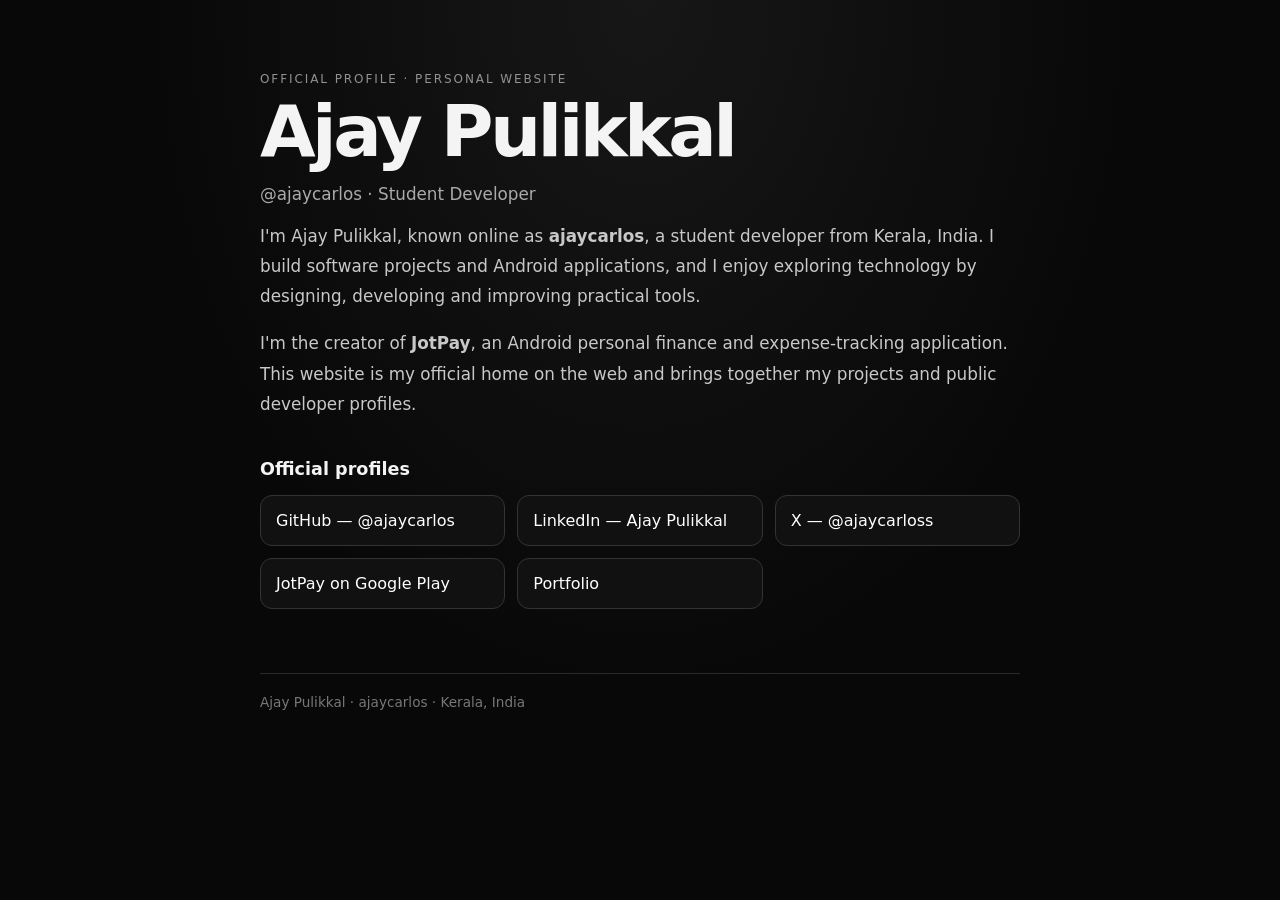
<file: about/index.html>
<!doctype html>
<html lang="en">
<head>
  <link rel="icon" type="image/png" href="/favicon.png">
  <meta charset="utf-8">
  <meta name="viewport" content="width=device-width, initial-scale=1">
  <title>Ajay Pulikkal (@ajaycarlos) — Developer</title>
  <meta name="description" content="Ajay Pulikkal, known online as ajaycarlos, is a student developer from Kerala, India and the creator of JotPay. Explore his projects and official profiles.">
  <link rel="canonical" href="https://ajaycarlos.is-a.dev/about/">
  <meta name="robots" content="index,follow">
  <meta property="og:type" content="profile">
  <meta property="og:title" content="Ajay Pulikkal — Developer">
  <meta property="og:description" content="Official profile of Ajay Pulikkal (@ajaycarlos), student developer and creator of JotPay.">
  <meta property="og:url" content="https://ajaycarlos.is-a.dev/about/">
  <meta name="theme-color" content="#080808">
  <style>
    :root { color-scheme: dark; font-family: Inter, system-ui, sans-serif; background:#080808; color:#f4f4f4; }
    * { box-sizing:border-box; }
    body { margin:0; min-height:100vh; background:radial-gradient(ellipse at top,#171717,#080808 55%); }
    main { width:min(760px, calc(100% - 32px)); margin:0 auto; padding:72px 0; }
    .eyebrow { color:#929292; text-transform:uppercase; letter-spacing:.16em; font-size:.75rem; }
    h1 { font-size:clamp(2.5rem,8vw,4.5rem); line-height:1.03; margin:.5rem 0 1rem; letter-spacing:-.05em; }
    .handle { color:#aaa; font-size:1.05rem; }
    p { color:#c8c8c8; line-height:1.8; font-size:1.05rem; }
    h2 { margin-top:2.5rem; font-size:1.1rem; }
    .links { display:grid; grid-template-columns:repeat(auto-fit,minmax(190px,1fr)); gap:12px; margin-top:16px; }
    a { color:#fff; text-decoration:none; }
    .links a { border:1px solid #333; border-radius:12px; padding:15px; background:#111; }
    .links a:hover { border-color:#888; background:#171717; }
    footer { margin-top:4rem; border-top:1px solid #292929; padding-top:20px; color:#777; font-size:.85rem; }
  </style>
  <script type="application/ld+json">
  {
    "@context": "https://schema.org",
    "@type": "ProfilePage",
    "@id": "https://ajaycarlos.is-a.dev/about/#profile",
    "url": "https://ajaycarlos.is-a.dev/about/",
    "name": "Ajay Pulikkal — Official Profile",
    "mainEntity": {
      "@type": "Person",
      "@id": "https://ajaycarlos.is-a.dev/#ajay-pulikkal",
      "name": "Ajay Pulikkal",
      "alternateName": ["ajaycarlos", "Ajay Carlos"],
      "url": "https://ajaycarlos.is-a.dev/about/",
      "description": "Student developer from Kerala, India and creator of JotPay, an Android personal finance tracking application.",
      "sameAs": [
        "https://github.com/ajaycarlos",
        "https://www.linkedin.com/in/ajaycarlos/",
        "https://x.com/ajaycarloss",
          "https://play.google.com/store/apps/dev?id=5128876700320288190"
      ]
    }
  }
  </script>
</head>
<body>
  <main>
    <div class="eyebrow">Official profile · Personal website</div>
    <h1>Ajay Pulikkal</h1>
    <div class="handle">@ajaycarlos · Student Developer</div>
    <p>I'm Ajay Pulikkal, known online as <strong>ajaycarlos</strong>, a student developer from Kerala, India. I build software projects and Android applications, and I enjoy exploring technology by designing, developing and improving practical tools.</p>
    <p>I'm the creator of <strong>JotPay</strong>, an Android personal finance and expense-tracking application. This website is my official home on the web and brings together my projects and public developer profiles.</p>
    <h2>Official profiles</h2>
    <div class="links">
      <a href="https://github.com/ajaycarlos">GitHub — @ajaycarlos</a>
      <a href="https://www.linkedin.com/in/ajaycarlos/">LinkedIn — Ajay Pulikkal</a>
      <a href="https://x.com/ajaycarloss">X — @ajaycarloss</a>
      <a href="https://play.google.com/store/apps/details?id=com.ajaydev.jotpay">JotPay on Google Play</a>
      <a href="https://ajaycarlos.is-a.dev/portfolio/">Portfolio</a>
    </div>
    <footer>Ajay Pulikkal · ajaycarlos · Kerala, India</footer>
  </main>
</body>
</html>
</file>
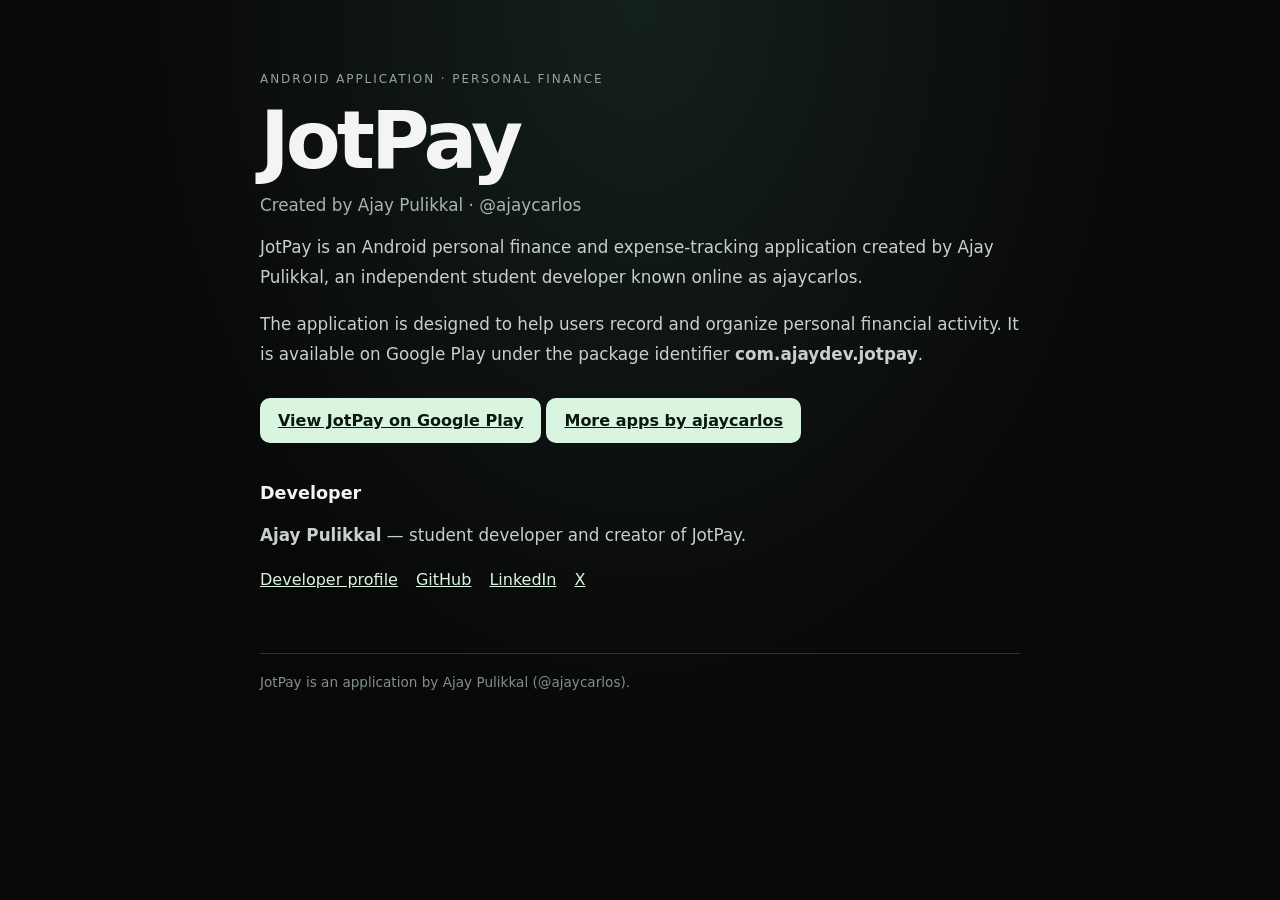
<file: jotpay/index.html>
<!doctype html>
<html lang="en">
<head>
  <link rel="icon" type="image/png" href="/favicon.png">
  <meta charset="utf-8">
  <meta name="viewport" content="width=device-width, initial-scale=1">
  <title>JotPay — Personal Finance Tracker by Ajay Pulikkal</title>
  <meta name="description" content="JotPay is an Android personal finance and expense-tracking application created by Ajay Pulikkal (@ajaycarlos).">
  <link rel="canonical" href="https://ajaycarlos.is-a.dev/jotpay/">
  <meta name="robots" content="index,follow">
  <meta property="og:type" content="website">
  <meta property="og:title" content="JotPay — by Ajay Pulikkal">
  <meta property="og:description" content="An Android personal finance and expense-tracking application created by Ajay Pulikkal.">
  <meta property="og:url" content="https://ajaycarlos.is-a.dev/jotpay/">
  <meta name="theme-color" content="#080808">
  <style>
    :root { color-scheme:dark; font-family:Inter,system-ui,sans-serif; background:#080808; color:#f4f4f4; }
    * { box-sizing:border-box; }
    body { margin:0; min-height:100vh; background:radial-gradient(ellipse at top,#14201b,#080808 58%); }
    main { width:min(760px,calc(100% - 32px)); margin:0 auto; padding:72px 0; }
    .eyebrow { color:#91a79a; letter-spacing:.16em; text-transform:uppercase; font-size:.75rem; }
    h1 { font-size:clamp(2.8rem,9vw,5rem); margin:.5rem 0; letter-spacing:-.05em; }
    .byline { color:#a7b6ad; font-size:1.05rem; }
    p { color:#c8d0cb; line-height:1.8; font-size:1.05rem; }
    h2 { margin-top:2.5rem; font-size:1.1rem; }
    .button { display:inline-block; margin-top:12px; border-radius:10px; padding:13px 18px; background:#d9f5df; color:#0b1710; font-weight:700; }
    .links { display:flex; flex-wrap:wrap; gap:18px; margin-top:20px; }
    .links a { color:#d9f5df; }
    footer { margin-top:4rem; border-top:1px solid #29362f; padding-top:20px; color:#829087; font-size:.85rem; }
  </style>
  <script type="application/ld+json">
  {
    "@context": "https://schema.org",
    "@graph": [
      {
        "@type": "SoftwareApplication",
        "@id": "https://ajaycarlos.is-a.dev/jotpay/#app",
        "name": "JotPay",
        "applicationCategory": "FinanceApplication",
        "operatingSystem": "Android",
        "description": "JotPay is an Android personal finance and expense-tracking application created by Ajay Pulikkal (@ajaycarlos).",
        "url": "https://ajaycarlos.is-a.dev/jotpay/",
        "installUrl": "https://play.google.com/store/apps/details?id=com.ajaydev.jotpay",
        "sameAs": "https://play.google.com/store/apps/details?id=com.ajaydev.jotpay",
        "author": {
          "@id": "https://ajaycarlos.is-a.dev/#ajay-pulikkal"
        }
      },
      {
        "@type": "Person",
        "@id": "https://ajaycarlos.is-a.dev/#ajay-pulikkal",
        "name": "Ajay Pulikkal",
        "alternateName": ["ajaycarlos", "Ajay Carlos"],
        "url": "https://ajaycarlos.is-a.dev/about/",
        "sameAs": [
          "https://ajaycarlos.is-a.dev/",
          "https://github.com/ajaycarlos",
          "https://www.linkedin.com/in/ajaycarlos/",
          "https://x.com/ajaycarloss",
          "https://play.google.com/store/apps/dev?id=5128876700320288190"
        ]
      }
    ]
  }
  </script>
</head>
<body>
  <main>
    <div class="eyebrow">Android application · Personal finance</div>
    <h1>JotPay</h1>
    <div class="byline">Created by Ajay Pulikkal · @ajaycarlos</div>
    <p>JotPay is an Android personal finance and expense-tracking application created by Ajay Pulikkal, an independent student developer known online as ajaycarlos.</p>
    <p>The application is designed to help users record and organize personal financial activity. It is available on Google Play under the package identifier <strong>com.ajaydev.jotpay</strong>.</p>
    <a class="button" href="https://play.google.com/store/apps/details?id=com.ajaydev.jotpay">View JotPay on Google Play</a>
    <a class="button" href="https://play.google.com/store/apps/dev?id=5128876700320288190">More apps by ajaycarlos</a>
    <h2>Developer</h2>
    <p><strong>Ajay Pulikkal</strong> — student developer and creator of JotPay.</p>
    <div class="links">
      <a href="https://ajaycarlos.is-a.dev/about/">Developer profile</a>
      <a href="https://github.com/ajaycarlos">GitHub</a>
      <a href="https://www.linkedin.com/in/ajaycarlos/">LinkedIn</a>
      <a href="https://x.com/ajaycarloss">X</a>
    </div>
    <footer>JotPay is an application by Ajay Pulikkal (@ajaycarlos).</footer>
  </main>
</body>
</html>
</file>
